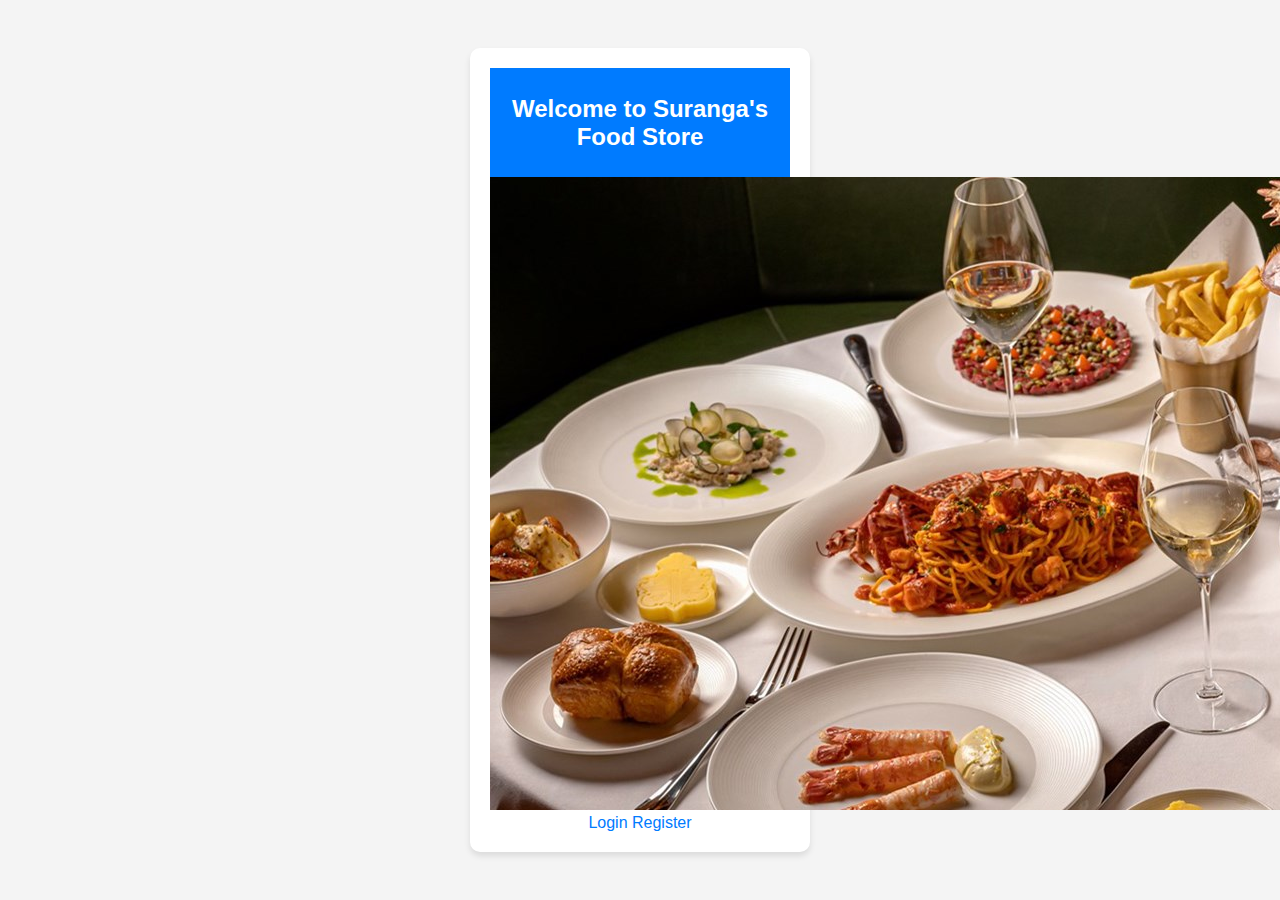
<file: index.html>
<!DOCTYPE html>
<html lang="en">
  <head>
    <meta charset="UTF-8" />
    <meta name="viewport" content="width=device-width, initial-scale=1.0" />
    <title>Welcome - Suranga's Food Store</title>
    <link rel="stylesheet" href="styles.css" />
  </head>
  <body>
    <div class="form-container">
      <header>
        <h1>Welcome to <span class="brand-name">Suranga's Food Store</span></h1>
      </header>

      <main>
        <div class="image-container">
          <img src="images/main.jpg" alt="Delicious Food" class="food-image" />
        </div>
        <div class="buttons">
          <a href="login.html" class="btn">Login</a>
          <a href="register.html" class="btn">Register</a>
        </div>
      </main>
    </div>
  </body>
</html>
</file>
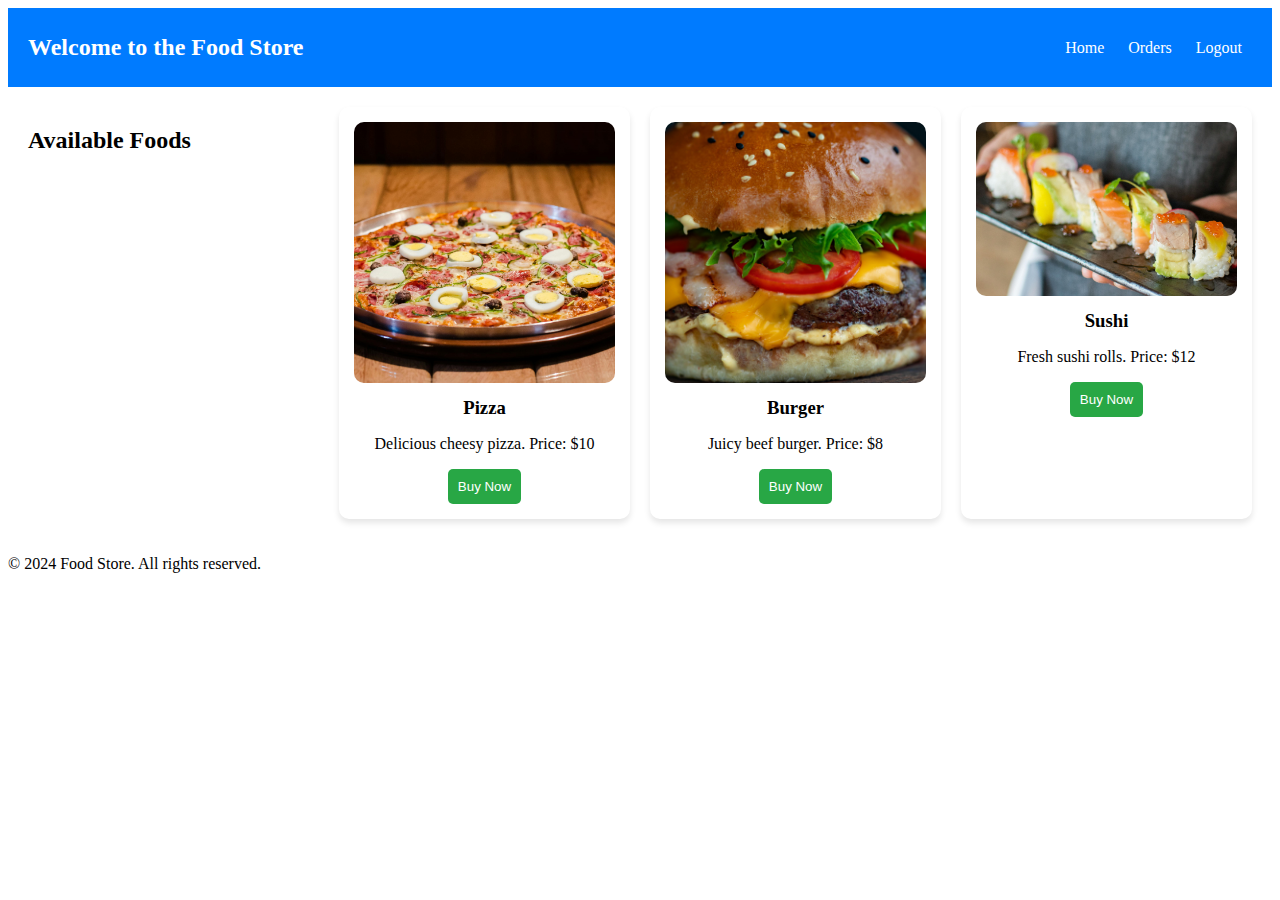
<file: landing.html>
<!DOCTYPE html>
<html lang="en">
  <head>
    <meta charset="UTF-8" />
    <meta name="viewport" content="width=device-width, initial-scale=1.0" />
    <title>Landing Page - Food Store</title>
    <link rel="stylesheet" href="landing.css" />
  </head>
  <body>
    <header>
      <h1>Welcome to the Food Store</h1>
      <nav>
        <a href="#">Home</a>
        <a href="#">Orders</a>
        <a href="logout.php">Logout</a>
      </nav>
    </header>

    <main>
      <section class="food-list">
        <h2>Available Foods</h2>
        <div class="food-item">
          <img src="images/pizza.jpg" alt="Pizza" />
          <h3>Pizza</h3>
          <p>Delicious cheesy pizza. Price: $10</p>
          <button>Buy Now</button>
        </div>
        <div class="food-item">
          <img src="images/burger.jpg" alt="Burger" />
          <h3>Burger</h3>
          <p>Juicy beef burger. Price: $8</p>
          <button>Buy Now</button>
        </div>
        <div class="food-item">
          <img src="images/sushi.jpg" alt="Sushi" />
          <h3>Sushi</h3>
          <p>Fresh sushi rolls. Price: $12</p>
          <button>Buy Now</button>
        </div>
      </section>
    </main>

    <footer>
      <p>&copy; 2024 Food Store. All rights reserved.</p>
    </footer>
  </body>
</html>
</file>
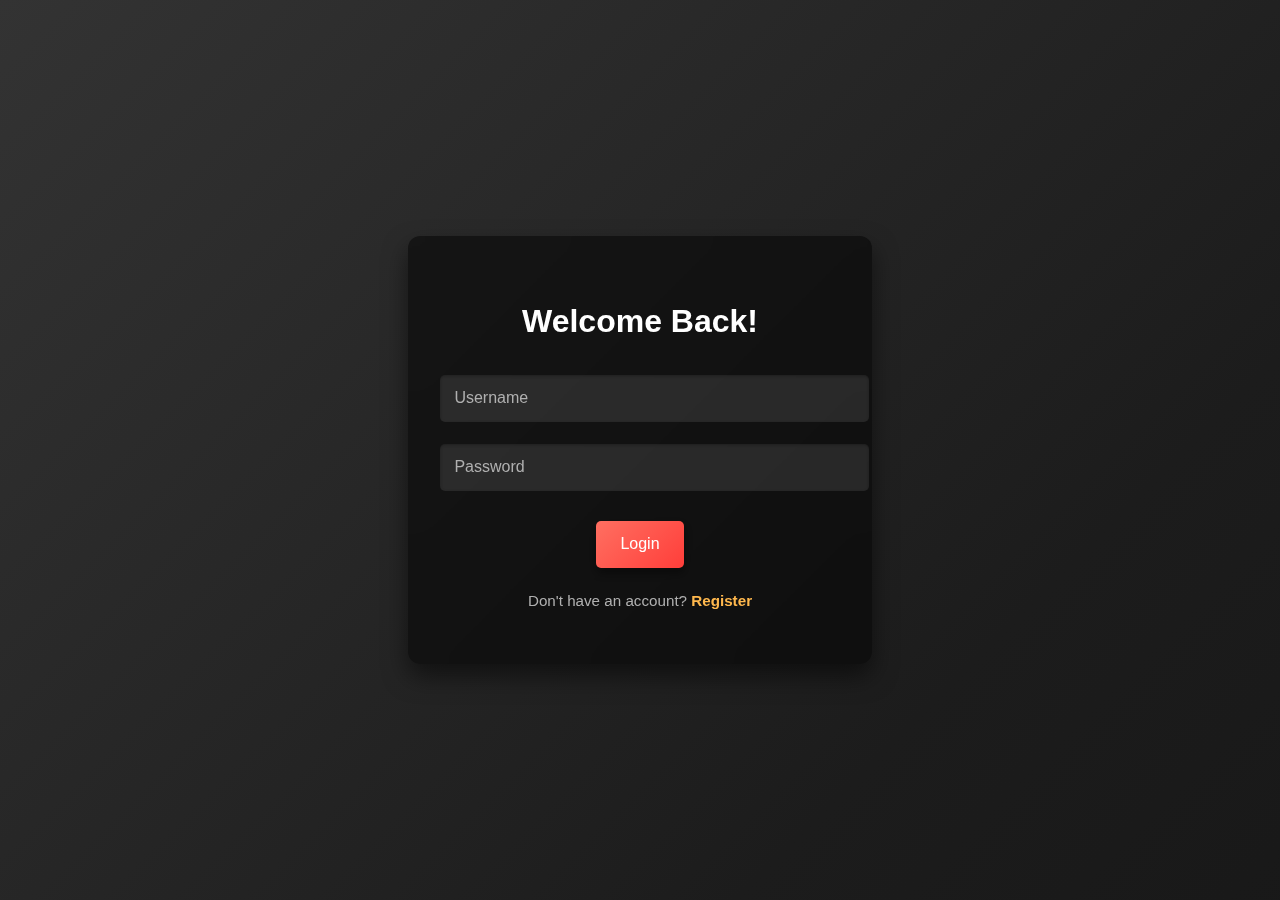
<file: login.html>
<!DOCTYPE html>
<html lang="en">
  <head>
    <meta charset="UTF-8" />
    <meta name="viewport" content="width=device-width, initial-scale=1.0" />
    <title>Login</title>
    <link rel="stylesheet" href="login.css" />
  </head>
  <body>
    <div class="form-container">
      <form action="login.php" method="POST">
        <h2>Welcome Back!</h2>
        <input type="text" name="username" placeholder="Username" required />
        <input
          type="password"
          name="password"
          placeholder="Password"
          required
        />
        <button type="submit">Login</button>
        <p>Don't have an account? <a href="register.html">Register</a></p>
      </form>
    </div>
  </body>
</html>
</file>
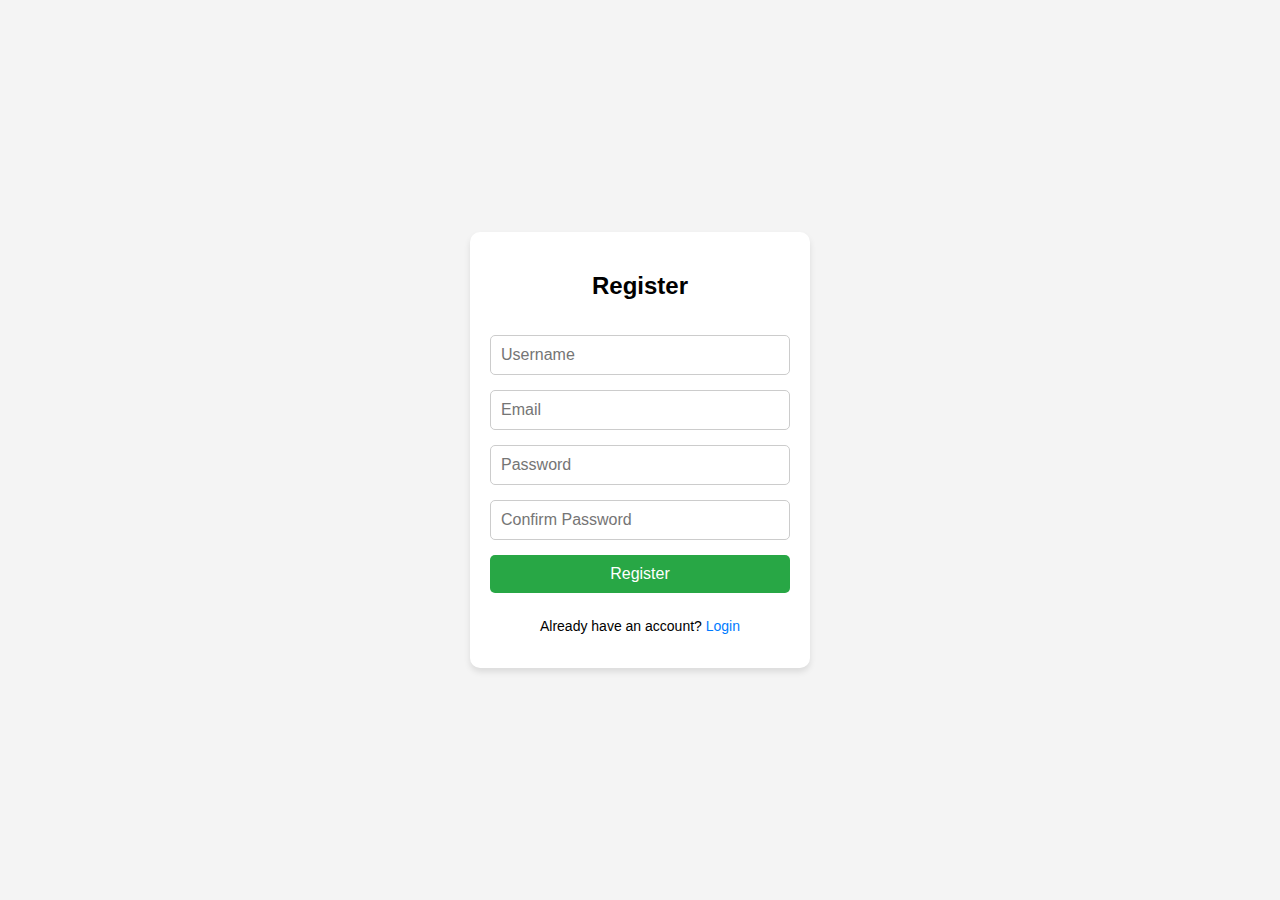
<file: register.html>
<!DOCTYPE html>
<html lang="en">
  <head>
    <meta charset="UTF-8" />
    <meta name="viewport" content="width=device-width, initial-scale=1.0" />
    <title>Register</title>
    <link rel="stylesheet" href="styles.css" />
  </head>
  <body>
    <div class="form-container">
      <form action="register.php" method="POST">
        <h2>Register</h2>
        <input type="text" name="username" placeholder="Username" required />
        <input type="email" name="email" placeholder="Email" required />
        <input
          type="password"
          name="password"
          placeholder="Password"
          required
        />
        <input
          type="password"
          name="confirm_password"
          placeholder="Confirm Password"
          required
        />
        <button type="submit">Register</button>
        <p>Already have an account? <a href="login.html">Login</a></p>
      </form>
    </div>
  </body>
</html>
</file>
<file: styles.css>
body {
  font-family: Arial, sans-serif;
  display: flex;
  justify-content: center;
  align-items: center;
  height: 100vh;
  margin: 0;
  background-color: #f4f4f4;
}

.form-container {
  width: 300px;
  background: #fff;
  padding: 20px;
  border-radius: 10px;
  box-shadow: 0 4px 6px rgba(0, 0, 0, 0.1);
  text-align: center;
}

h2 {
  margin-bottom: 20px;
}

form {
  display: flex;
  flex-direction: column;
  gap: 15px;
}

input {
  padding: 10px;
  border: 1px solid #ccc;
  border-radius: 5px;
  font-size: 16px;
}

button {
  padding: 10px;
  background-color: #007bff;
  color: #fff;
  border: none;
  border-radius: 5px;
  font-size: 16px;
  cursor: pointer;
}

button:hover {
  background-color: #0056b3;
}

p {
  margin-top: 10px;
  font-size: 14px;
}

a {
  color: #007bff;
  text-decoration: none;
}

a:hover {
  text-decoration: underline;
}

/* Landing page */

header {
  display: flex;
  justify-content: space-between;
  align-items: center;
  padding: 10px 20px;
  background-color: #007bff;
  color: #fff;
}

header h1 {
  font-size: 24px;
}

nav a {
  margin: 0 10px;
  color: #fff;
  text-decoration: none;
}

nav a:hover {
  text-decoration: underline;
}

.food-list {
  display: grid;
  grid-template-columns: repeat(auto-fit, minmax(200px, 1fr));
  gap: 20px;
  padding: 20px;
}

.food-item {
  background: #fff;
  padding: 15px;
  border-radius: 10px;
  box-shadow: 0 4px 6px rgba(0, 0, 0, 0.1);
  text-align: center;
}

.food-item img {
  width: 100%;
  height: auto;
  border-radius: 10px;
}

.food-item h3 {
  margin: 10px 0;
}

button {
  background-color: #28a745;
  color: #fff;
  padding: 10px;
  border: none;
  border-radius: 5px;
  cursor: pointer;
}

button:hover {
  background-color: #218838;
}
</file>
<file: landing.css>
header {
  display: flex;
  justify-content: space-between;
  align-items: center;
  padding: 10px 20px;
  background-color: #007bff;
  color: #fff;
}

header h1 {
  font-size: 24px;
}

nav a {
  margin: 0 10px;
  color: #fff;
  text-decoration: none;
}

nav a:hover {
  text-decoration: underline;
}

.food-list {
  display: grid;
  grid-template-columns: repeat(auto-fit, minmax(200px, 1fr));
  gap: 20px;
  padding: 20px;
}

.food-item {
  background: #fff;
  padding: 15px;
  border-radius: 10px;
  box-shadow: 0 4px 6px rgba(0, 0, 0, 0.1);
  text-align: center;
}

.food-item img {
  width: 100%;
  height: auto;
  border-radius: 10px;
}

.food-item h3 {
  margin: 10px 0;
}

button {
  background-color: #28a745;
  color: #fff;
  padding: 10px;
  border: none;
  border-radius: 5px;
  cursor: pointer;
}

button:hover {
  background-color: #218838;
}
</file>
<file: login.css>
/* General body styling with a dark gradient background */
body {
  font-family: "Arial", sans-serif;
  margin: 0;
  padding: 0;
  min-height: 100vh;
  display: flex;
  justify-content: center;
  align-items: center;
  background: linear-gradient(
    135deg,
    #333333,
    /* Dark grey */ #1c1c1c,
    /* Charcoal */ #121212,
    /* Very dark grey */ #444444,
    /* Medium dark grey */ #222222 /* Very dark grey */
  );
  background-size: 300% 300%;
  animation: gradientShift 6s ease infinite;
  color: #ffffff; /* White text for visibility */
}

/* Animation for background gradient */
@keyframes gradientShift {
  0% {
    background-position: 0% 50%;
  }
  50% {
    background-position: 100% 50%;
  }
  100% {
    background-position: 0% 50%;
  }
}

/* Center the form */
.form-container {
  background: rgba(0, 0, 0, 0.5); /* Semi-transparent black */
  backdrop-filter: blur(15px); /* Frosted glass effect */
  padding: 2.5rem 2rem;
  border-radius: 12px; /* Slightly rounded corners */
  box-shadow: 0 12px 25px rgba(0, 0, 0, 0.5); /* Darker shadow for contrast */
  max-width: 400px;
  width: 100%;
  text-align: center;
}

/* Form title styling */
form h2 {
  font-size: 2rem;
  margin-bottom: 1.5rem;
  color: #ffffff; /* White title for contrast */
  font-weight: 600; /* Bold text for emphasis */
}

/* Input fields styling */
form input {
  width: 100%;
  padding: 0.9rem;
  margin: 0.7rem 0;
  border: none;
  border-radius: 5px;
  font-size: 1rem;
  background: rgba(255, 255, 255, 0.1); /* Darker input background */
  color: #ffffff; /* White text for clarity */
  box-shadow: inset 0 1px 3px rgba(0, 0, 0, 0.3); /* Subtle shadow for depth */
  outline: none;
}

form input::placeholder {
  color: #b0b0b0; /* Light grey placeholder for better visibility */
}

/* Button styling */
form button {
  background: linear-gradient(
    135deg,
    #ff6f61,
    #ff3e3a
  ); /* Warm gradient from red to orange */
  color: #ffffff;
  border: none;
  border-radius: 5px;
  padding: 0.9rem 1.5rem;
  font-size: 1rem;
  cursor: pointer;
  margin-top: 1.2rem;
  transition: transform 0.3s ease, box-shadow 0.3s ease;
  box-shadow: 0 5px 10px rgba(0, 0, 0, 0.4); /* Darker shadow for contrast */
}

form button:hover {
  transform: translateY(-3px);
  box-shadow: 0 10px 20px rgba(0, 0, 0, 0.6); /* Stronger shadow on hover */
}

/* Register link styling */
form p {
  font-size: 0.95rem;
  margin-top: 1.5rem;
  color: #b0b0b0; /* Lighter grey for text */
}

form a {
  color: #ffb84d; /* Gold color for contrast */
  text-decoration: none;
  font-weight: bold;
  transition: color 0.3s ease;
}

form a:hover {
  color: #ffffff; /* White on hover for links */
}

/* Media query for responsive design */
@media (max-width: 600px) {
  .form-container {
    padding: 2rem 1.5rem;
  }

  form h2 {
    font-size: 1.8rem;
  }

  form input,
  form button {
    font-size: 0.9rem;
  }
}
</file>
